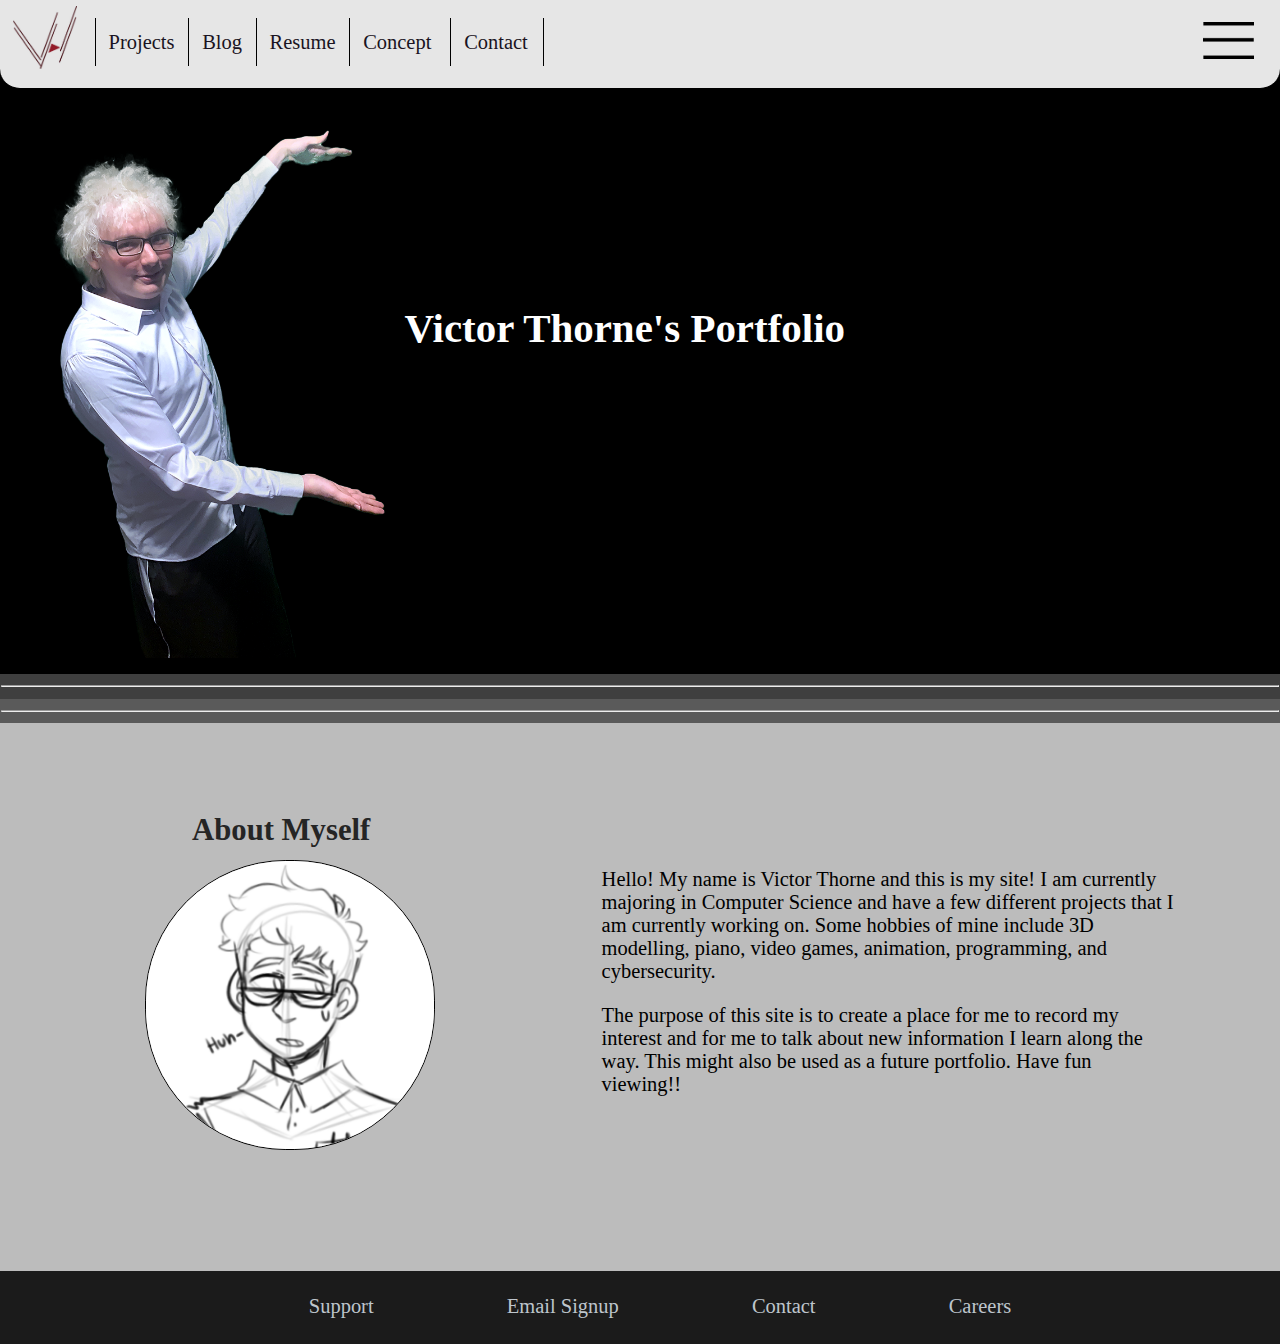
<file: index.html>
<!doctype html>
<html>
<head>
	<meta charset="utf-8">
	<title>Victor Thorne</title>
	<link href="css/stylesheet.css" rel="stylesheet" type="text/css">
	<meta name="description" content="Victor Thorne - Man, Myth, Legend. Learn more about him within the webpage." />
	<meta name="keywords" content="portfolio, blender, coding, unreal engine, photoshop, midi, modding" />
	<meta http-equiv="author" content="Victor Thorne" />
	<meta http-equiv="content-language" content="en-us" />
</head>

	
<body>
	<div id="navbar">
		<a href="index.html"><img id="logo" src="images/Logo.jpg" width=5% height=5% alt="logo"/></a>
		<a href=""><img id="options" src="images/Options.jpg" width= 4% height= 4% alt=""/></a>
		<ul>
			<li><a href="projects.html">Projects</a></li>
<a href=""><li>Blog</li></a>
			<a href="resume.html"><li>Resume</li>
			</a>
			<a href="portrait.html"><li>Concept&nbsp;</li>
			</a>
			<a href="mailto:vgtman64@gmail.com"><li>Contact</li></a>
		</ul>
	</div>
	
	<div id="introduction">
		<img src="images/Victor Thorne11.png" width=30% alt=""/>
		<h1>Victor Thorne's Portfolio</h1>
	</div>
	
	<div id="greystripe">
		<hr/>
	</div>
<div id="whitestripe">
		<hr/>
	</div>

	<div id="summary">
	  <h2>About Myself</h2>
   	  	<a href="index.html"><img src="images/JPEG_20191020_154116.png" width="25%" alt=""></a>
<div class="column">
    <p>Hello! My name is Victor Thorne and this is my site! I am currently majoring in Computer Science and have a few different projects that I am currently working on. Some hobbies of mine include 3D modelling, piano, video games, animation, programming, and cybersecurity.&nbsp; &nbsp; &nbsp; &nbsp; </p>
		  <p>The purpose of this site is to create a place for me to record my interest and for me to talk about new information I learn along the way. This might also be used as a future portfolio. Have fun viewing!!&nbsp; &nbsp; &nbsp;&nbsp;</p>
    	</div>
	</div>
	
	<div id="endnote">
		<ul align="center">
			<a href=""><li>Support</li></a>
			<a href=""><li>Email Signup</li></a>
			<a href="mailto:vgtman64@gmail.com"><li>Contact</li></a>
			<a href=""><li>Careers</li></a>
		</ul>
	</div>
</body>
</html>
</file>
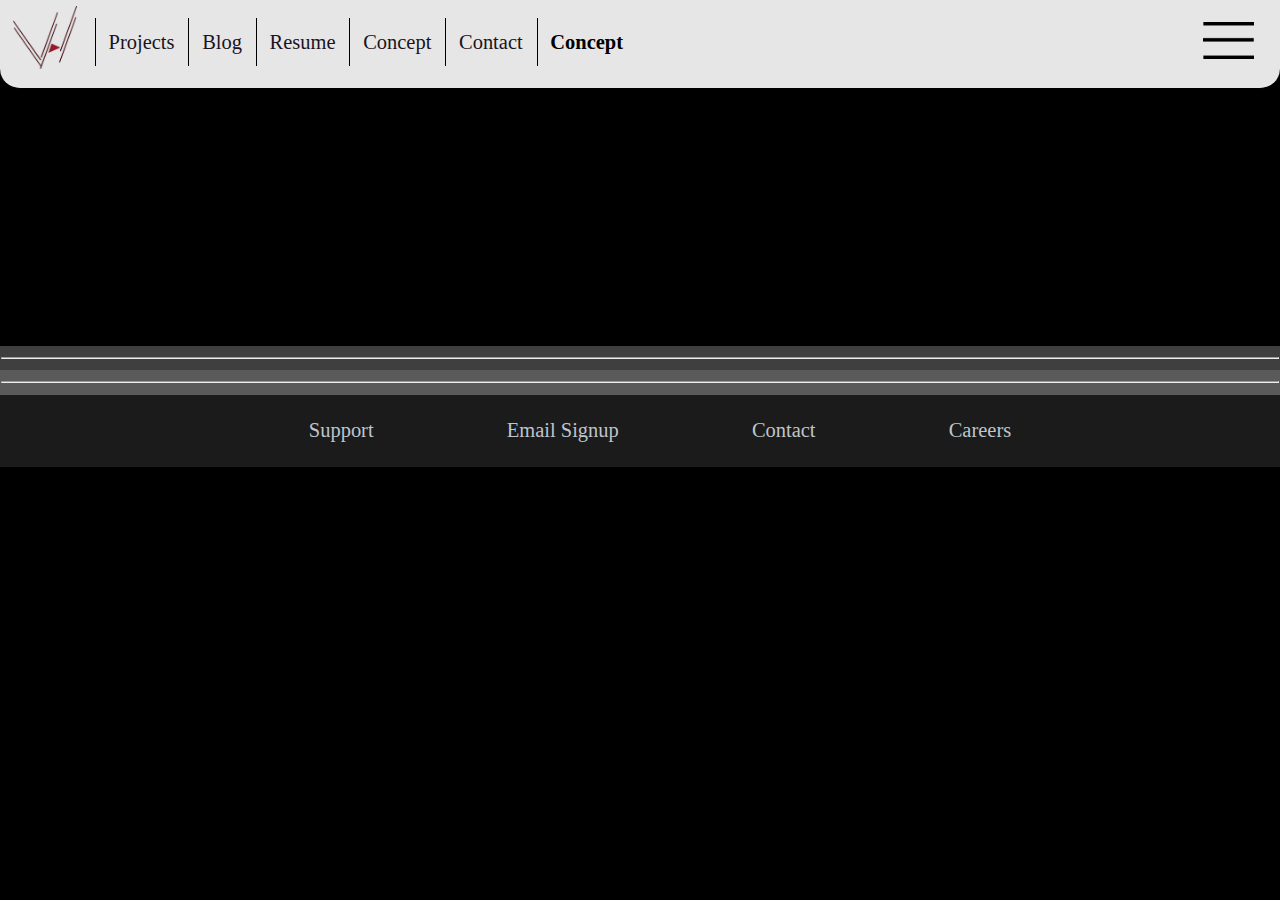
<file: concept.html>
<!doctype html>
<html>
<head>
	<meta charset="utf-8">
	<title>Victor Thorne</title>
	<link href="css/stylesheet.css" rel="stylesheet" type="text/css">
	<meta name="description" content="Victor Thorne - Man, Myth, Legend. Learn more about him within the webpage." />
	<meta name="keywords" content="portfolio, blender, coding, unreal engine, photoshop, midi, modding" />
	<meta http-equiv="author" content="Victor Thorne" />
	<meta http-equiv="content-language" content="en-us" />
</head>

	
<body>
	<div id="navbar">
		<a href="index.html"><img id="logo" src="images/Logo.jpg" width=5% height=5% alt="logo"/></a>
		<a href=""><img id="options" src="images/Options.jpg" width= 4% height= 4% alt=""/></a>
		<ul>
			<li><a href="projects.html">Projects</a></li>
<a href=""><li>Blog</li></a>
			<a href="resume.html"><li>Resume</li>
			</a>
			<a href=""><li>Concept</li>
			</a>
			<a href="contact.html"><li>Contact</li></a>
			<li><b>Concept</b></li>
		</ul>
	</div>
	
	<div id="introduction">
<h1></h1>
	</div>
	
	<div id="greystripe">
		<hr/>
	</div>
<div id="whitestripe">
		<hr/>
	</div>


	
	<div id="endnote">
		<ul align="center">
			<a href=""><li>Support</li></a>
			<a href=""><li>Email Signup</li></a>
			<a href="mailto:vgtman64@gmail.com"><li>Contact</li></a>
			<a href=""><li>Careers</li></a>
		</ul>
	</div>
</body>
</html>
</file>
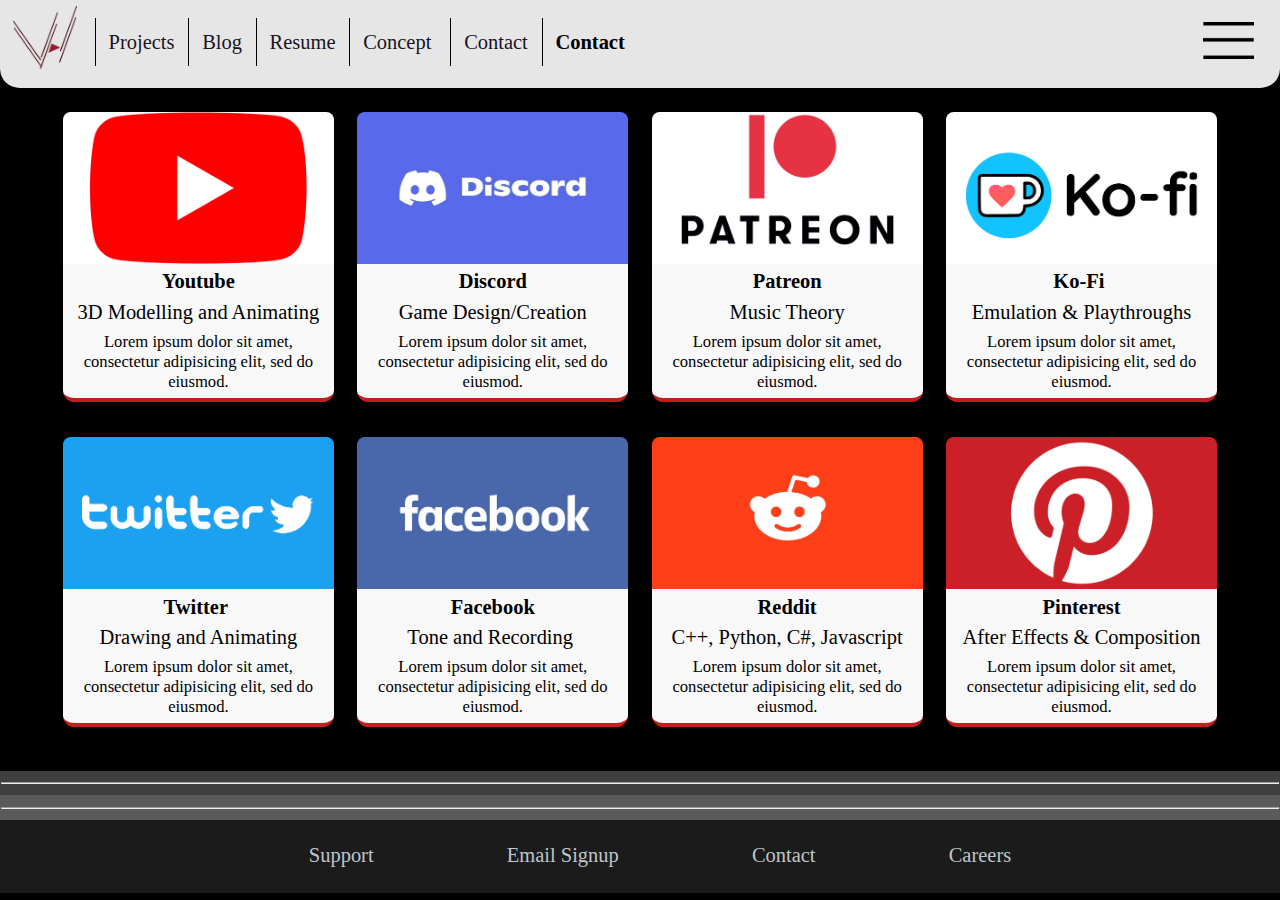
<file: contact.html>
<!doctype html>
<html>
<head>
	<meta charset="utf-8">
	<title>Victor Thorne</title>
	<link href="css/stylesheet.css" rel="stylesheet" type="text/css">
	<meta name="description" content="Victor Thorne - Man, Myth, Legend. Learn more about him within the webpage." />
	<meta name="keywords" content="portfolio, blender, coding, unreal engine, photoshop, midi, modding" />
	<meta http-equiv="author" content="Victor Thorne" />
	<meta http-equiv="content-language" content="en-us" />
</head>

	
<body>
	<div id="navbar">
		<a href="index.html"><img id="logo" src="images/Logo.jpg" width=5% height=5% alt="logo"/></a>
		<a href=""><img id="options" src="images/Options.jpg" width= 4% height= 4% alt=""/></a>
		<ul>
			<a href="projects.html"><li>Projects</li></a>
			<a href=""><li>Blog</li></a>
			<a href="resume.html"><li>Resume</li></a>
			<a href="concept.html"><li>Concept&nbsp;</li>
			</a>
			<a href="mailto:vgtman64@gmail.com"><li>Contact</li>
			</a>
			<li><b>Contact</b></li>
		</ul>
	</div>
	
	<div id="gallery">
    <div class="thumbnail"> <a href="#"><img src="images/YouTube_full-color_icon_(2017).svg.png" width="100%"  alt=""/>
		<h4>Youtube</h4>
      	<p class="tag">3D Modelling and Animating</p>
      	<p class="text_column">Lorem ipsum dolor sit amet, consectetur adipisicing elit, sed do eiusmod.</p>
    </a></div>
    <div class="thumbnail"> <a href="#"><img src="images/discord-1268327.jpg" width="100%" alt=""/>
      <h4>Discord</h4>
      <p class="tag">Game Design/Creation</p>
      <p class="text_column">Lorem ipsum dolor sit amet, consectetur adipisicing elit, sed do eiusmod.</p>
    </a></div>
     <div class="thumbnail"><a href="projects-Midi.html"> <img src="images/Patreon-logo.png" width="100%" alt=""/>
		<h4>Patreon</h4>
      	<p class="tag">Music Theory</p>
   	   <p class="text_column">Lorem ipsum dolor sit amet, consectetur adipisicing elit, sed do eiusmod.</p>
    </a></div>
    <div class="thumbnail"> <a href="#"><img src="images/61e11149b3af2ee970bb8ead_Ko-fi_logo.png" width="100%" alt=""/>
      <h4>Ko-Fi&nbsp;</h4>
      <p class="tag">Emulation & Playthroughs</p>
      <p class="text_column">Lorem ipsum dolor sit amet, consectetur adipisicing elit, sed do eiusmod.</p>
    </a></div>
		
    <div class="thumbnail"> <a href="#"><img src="images/1848Twitterlogo.png" width="100%" alt=""/>
		<h4>Twitter&nbsp;</h4>
      	<p class="tag">Drawing and Animating</p>
      	<p class="text_column">Lorem ipsum dolor sit amet, consectetur adipisicing elit, sed do eiusmod.</p>
    </a></div>
    <div class="thumbnail"> <a href="#"><img src="images/face.png" width="100%" alt=""/>
      <h4>Facebook</h4>
      <p class="tag">Tone and Recording&nbsp;</p>
      <p class="text_column">Lorem ipsum dolor sit amet, consectetur adipisicing elit, sed do eiusmod.</p>
    </a></div>
     <div class="thumbnail"> <a href="#"><img src="images/Untitled-4.jpg" width="100%" alt=""/>
		<h4>Reddit</h4>
      	<p class="tag">C++, Python, C#, Javascript</p>
   	   <p class="text_column">Lorem ipsum dolor sit amet, consectetur adipisicing elit, sed do eiusmod.</p>
    </a></div>
    <div class="thumbnail"> <a href="#"><img src="images/pinterest-logo-white-1920-800x450.png" width="100%" alt=""/>
      <h4>Pinterest</h4>
      <p class="tag">After Effects & Composition</p>
      <p class="text_column">Lorem ipsum dolor sit amet, consectetur adipisicing elit, sed do eiusmod.</p>
    </a></div>
		
 
		
    <p>.</p></div>
	
	<div id="greystripe">
		<hr/>
	</div>
<div id="whitestripe">
		<hr/>
	</div>


	
	<div id="endnote">
		<ul align="center">
			<a href=""><li>Support</li></a>
			<a href=""><li>Email Signup</li></a>
			<a href=""><li>Contact</li></a>
			<a href=""><li>Careers</li></a>
		</ul>
	</div>
</body>
</html>
</file>
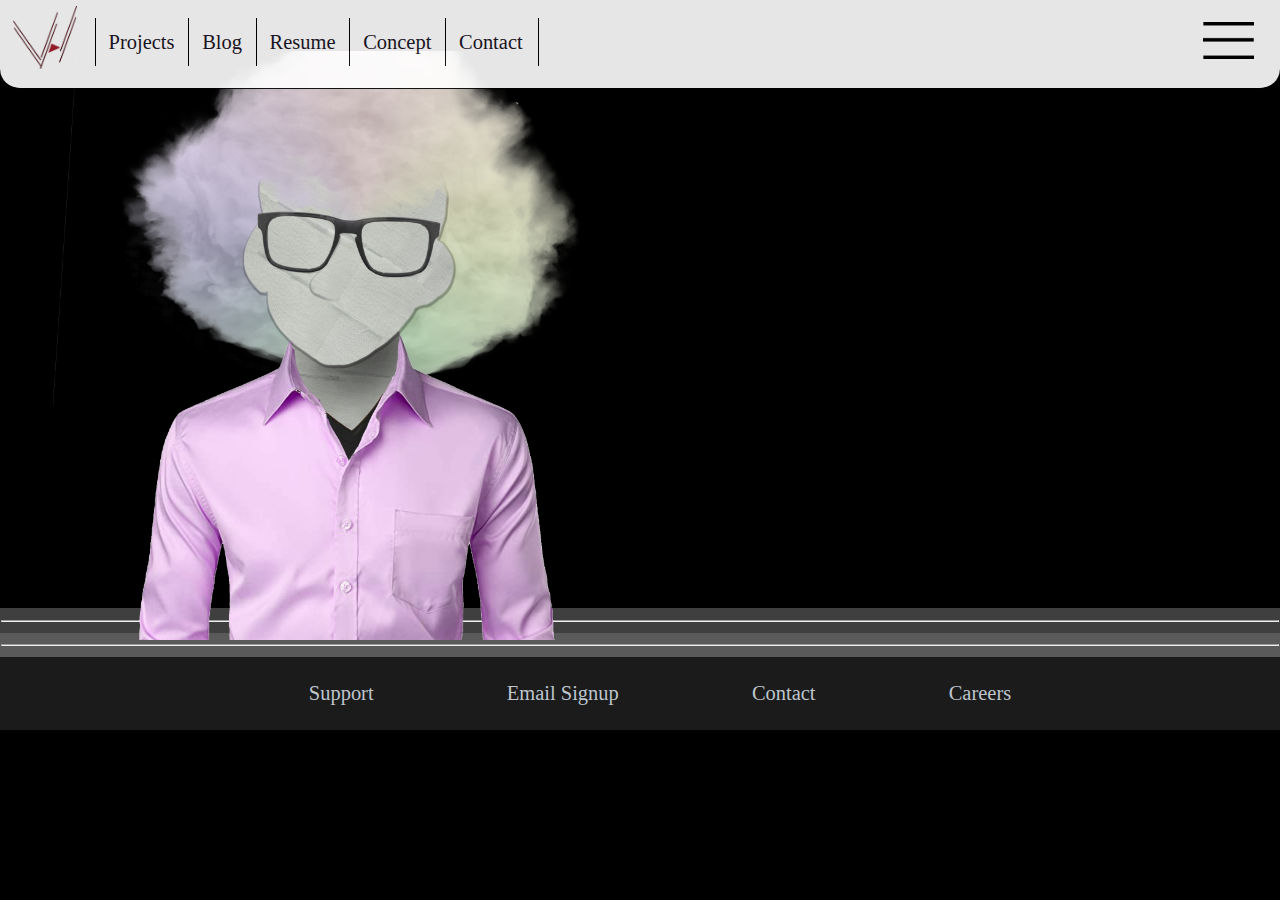
<file: portrait.html>
<!doctype html>
<html>
<head>
	<meta charset="utf-8">
	<title>Victor Thorne</title>
	<link href="css/stylesheet.css" rel="stylesheet" type="text/css">
	<meta name="description" content="Victor Thorne - Man, Myth, Legend. Learn more about him within the webpage." />
	<meta name="keywords" content="portfolio, blender, coding, unreal engine, photoshop, midi, modding" />
	<meta http-equiv="author" content="Victor Thorne" />
	<meta http-equiv="content-language" content="en-us" />
</head>

	
<body>
	<div id="navbar">
		<a href="index.html"><img id="logo" src="images/Logo.jpg" width=5% height=5% alt="logo"/></a>
		<a href=""><img id="options" src="images/Options.jpg" width= 4% height= 4% alt=""/></a>
		<ul>
			<li><a href="projects.html">Projects</a></li>
<a href=""><li>Blog</li></a>
			<a href="resume.html"><li>Resume</li>
			</a>
			<a href=""><li>Concept</li>
			</a>
			<a href="mailto:vgtman64@gmail.com"><li>Contact</li></a>
		</ul>
	</div>
	
	<div id="introduction">
		<img src="images/FJF.png" width=50% alt=""/>
		<h1></h1>
	</div>
	
	<div id="greystripe">
		<hr/>
	</div>
<div id="whitestripe">
		<hr/>
	</div>


	
	<div id="endnote">
		<ul align="center">
			<a href=""><li>Support</li></a>
			<a href=""><li>Email Signup</li></a>
			<a href="mailto:vgtman64@gmail.com"><li>Contact</li></a>
			<a href=""><li>Careers</li></a>
		</ul>
	</div>
</body>
</html>
</file>
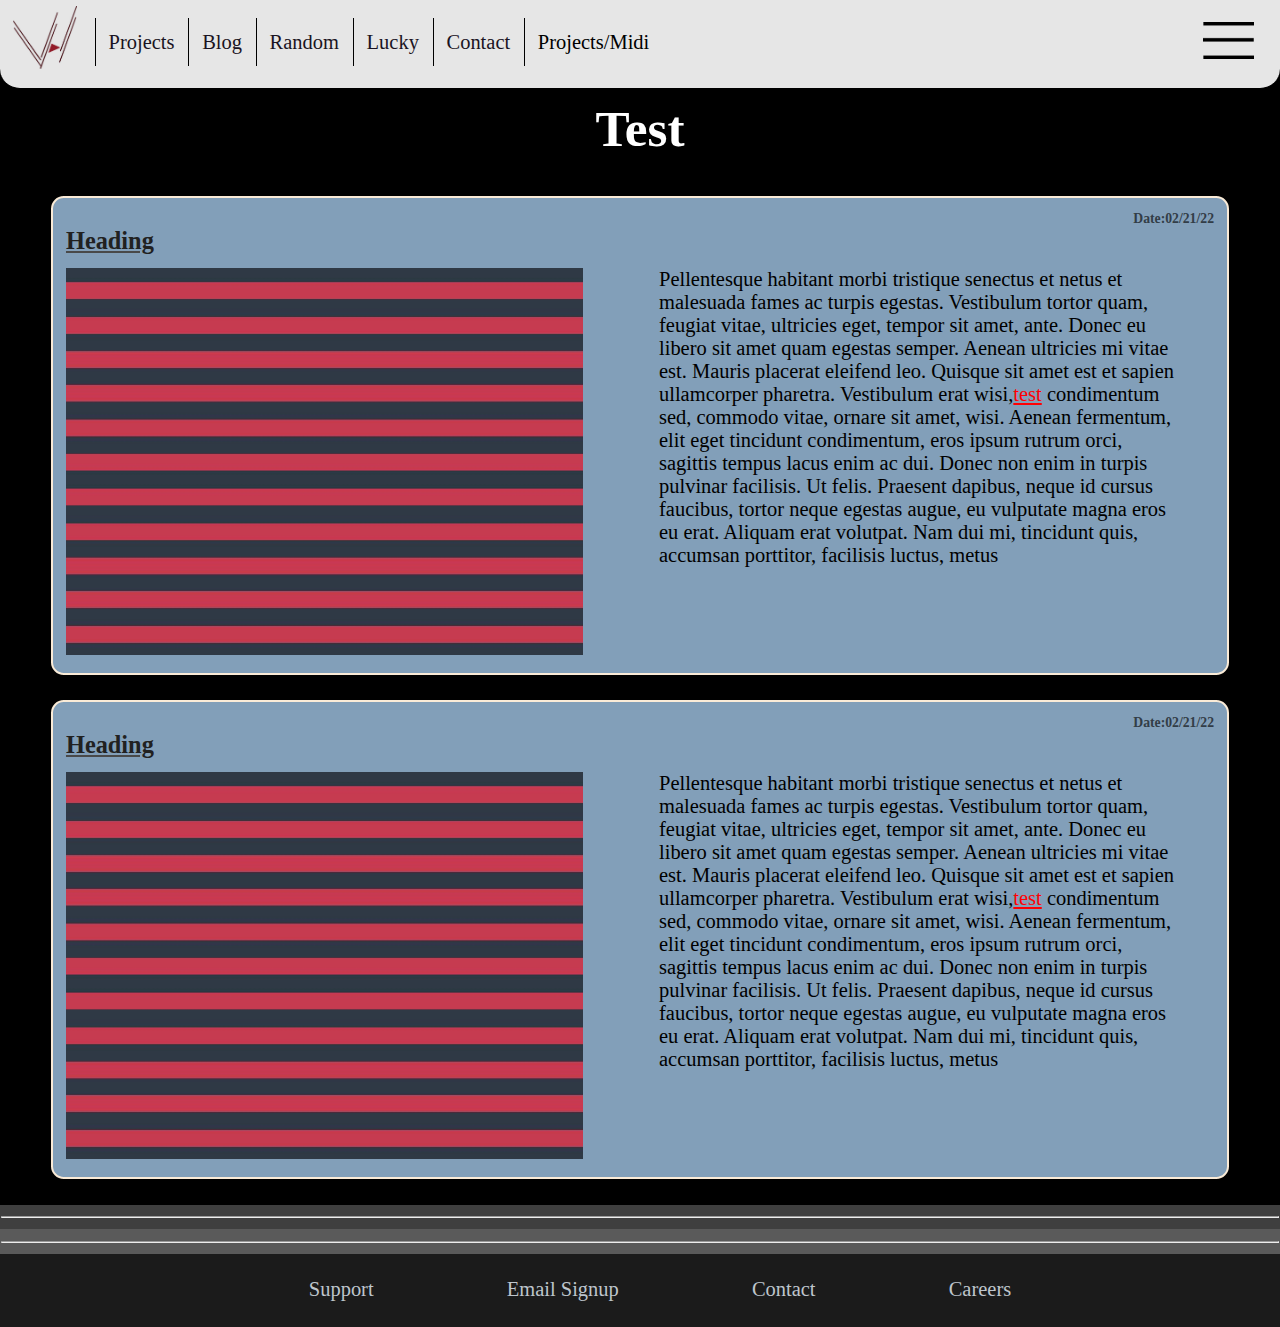
<file: projects-Midi.html>
<!doctype html>
<html>
<head>
	<meta charset="utf-8">
	<title>Victor Thorne</title>
	<link href="css/stylesheet.css" rel="stylesheet" type="text/css">
	<meta name="description" content="Victor Thorne - Man, Myth, Legend. Learn more about him within the webpage." />
	<meta name="keywords" content="portfolio, blender, coding, unreal engine, photoshop, midi, modding" />
	<meta http-equiv="author" content="Victor Thorne" />
	<meta http-equiv="content-language" content="en-us" />
	<meta name="Expires" content="Fri, 25 Feb 2022 19:58:02 GMT"> 
</head>

	
<body>
	<div id="navbar">
		<a href="index.html"><img id="logo" src="images/Logo.jpg" width=5% height=5% alt="logo"/></a>
		<a href=""><img id="options" src="images/Options.jpg" width= 4% height= 4% alt=""/></a>
		<ul>
			<a href=""><li>Projects</li></a>
			<a href=""><li>Blog</li></a>
			<a href=""><li>Random</li></a>
			<a href=""><li>Lucky</li></a>
			<a href=""><li>Contact</li></a>
			<li>Projects/Midi</li>
		</ul>
	</div>

<div class="blog">
		<h5>Test</h5>
	<div class="blog-element">
		<h6>Date:02/21/22</h6>
		<h4>Heading</h4>
		<img src="images/misc.jpg" alt=""/>
		<p class="column2">
			Pellentesque habitant morbi tristique senectus et netus et malesuada fames ac turpis egestas. Vestibulum tortor quam, feugiat vitae, ultricies eget, tempor sit amet, ante. Donec eu libero sit amet quam egestas semper. Aenean ultricies mi vitae est. Mauris placerat eleifend leo. Quisque sit amet est et sapien ullamcorper pharetra. Vestibulum erat wisi,<a>test</a> condimentum sed, commodo vitae, ornare sit amet, wisi. Aenean fermentum, elit eget tincidunt condimentum, eros ipsum rutrum orci, sagittis tempus lacus enim ac dui. Donec non enim in turpis pulvinar facilisis. Ut felis. Praesent dapibus, neque id cursus faucibus, tortor neque egestas augue, eu vulputate magna eros eu erat. Aliquam erat volutpat. Nam dui mi, tincidunt quis, accumsan porttitor, facilisis luctus, metus
		</p>
		
    </div>
	<div class="blog-element">
		<h6>Date:02/21/22</h6>
		<h4>Heading</h4>
		<img src="images/misc.jpg" alt=""/>
		<p class="column2">
			Pellentesque habitant morbi tristique senectus et netus et malesuada fames ac turpis egestas. Vestibulum tortor quam, feugiat vitae, ultricies eget, tempor sit amet, ante. Donec eu libero sit amet quam egestas semper. Aenean ultricies mi vitae est. Mauris placerat eleifend leo. Quisque sit amet est et sapien ullamcorper pharetra. Vestibulum erat wisi,<a>test</a> condimentum sed, commodo vitae, ornare sit amet, wisi. Aenean fermentum, elit eget tincidunt condimentum, eros ipsum rutrum orci, sagittis tempus lacus enim ac dui. Donec non enim in turpis pulvinar facilisis. Ut felis. Praesent dapibus, neque id cursus faucibus, tortor neque egestas augue, eu vulputate magna eros eu erat. Aliquam erat volutpat. Nam dui mi, tincidunt quis, accumsan porttitor, facilisis luctus, metus
		</p>
		
    </div>
</div>
			
	
	<div id="greystripe">
		<hr/>
	</div>
<div id="whitestripe">
		<hr/>
	</div>


	
	<div id="endnote">
		<ul align="center">
			<a href=""><li>Support</li></a>
			<a href=""><li>Email Signup</li></a>
			<a href=""><li>Contact</li></a>
			<a href=""><li>Careers</li></a>
		</ul>
	</div>
</body>
</html>
</file>
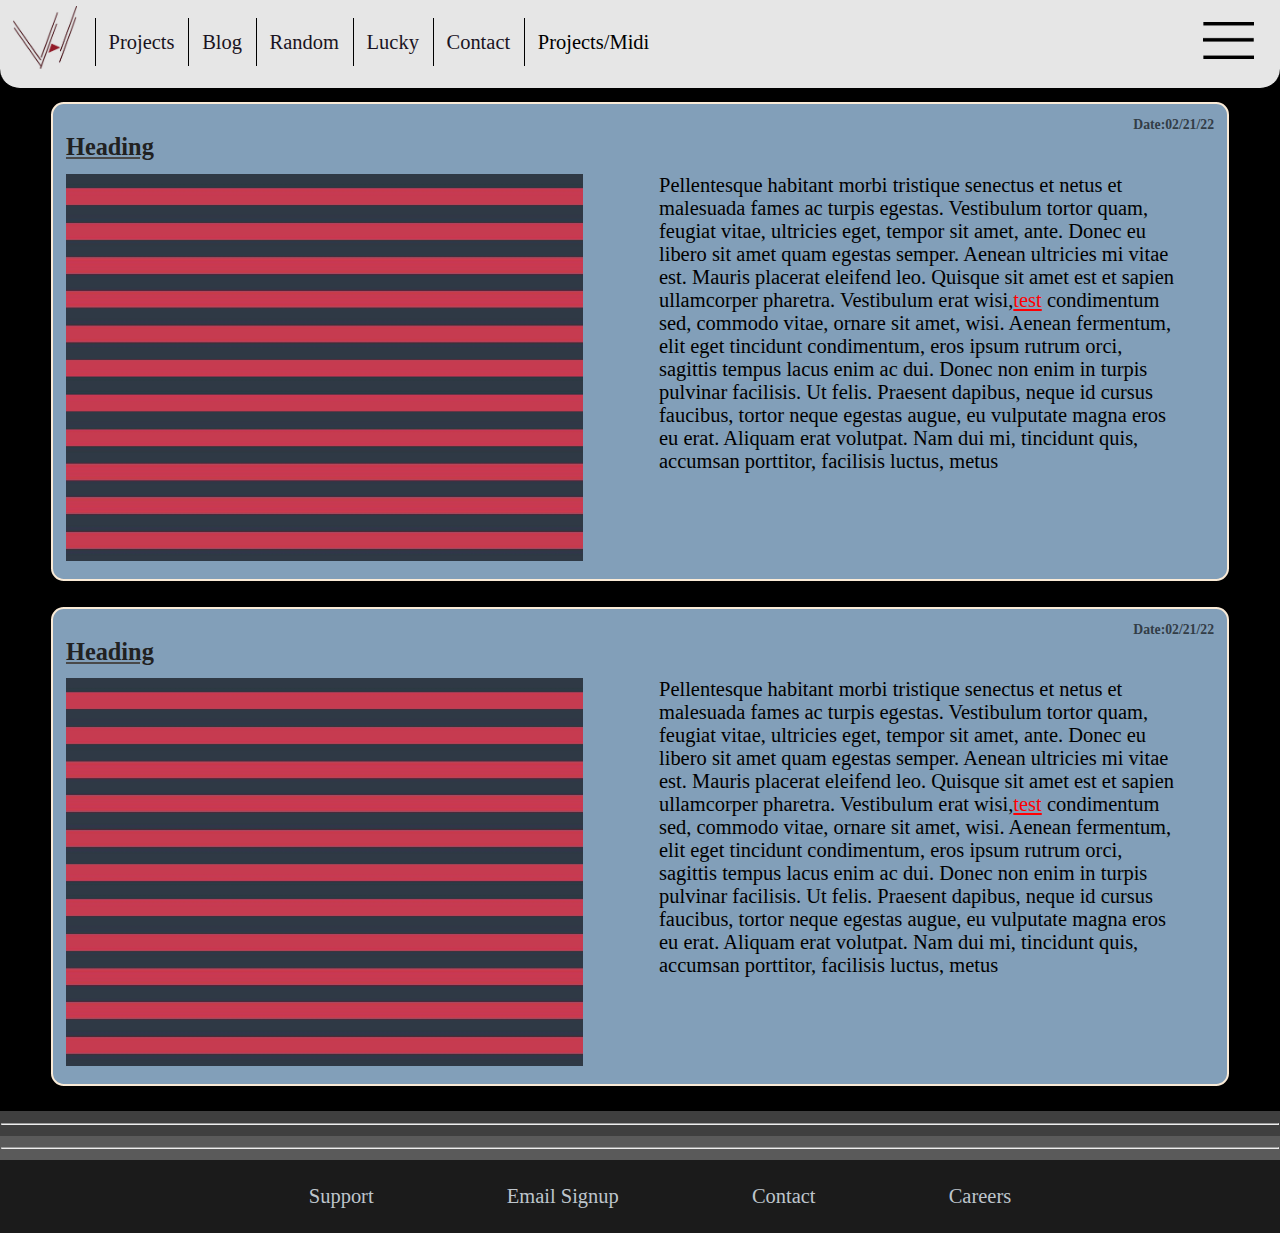
<file: projects-TEMP.html>
<!doctype html>
<html>
<head>
	<meta charset="utf-8">
	<title>Victor Thorne</title>
	<link href="css/stylesheet.css" rel="stylesheet" type="text/css">
	<meta name="description" content="Victor Thorne - Man, Myth, Legend. Learn more about him within the webpage." />
	<meta name="keywords" content="portfolio, blender, coding, unreal engine, photoshop, midi, modding" />
	<meta http-equiv="author" content="Victor Thorne" />
	<meta http-equiv="content-language" content="en-us" />
	<meta name="Expires" content="Fri, 25 Feb 2022 19:58:02 GMT"> 
</head>

	
<body>
	<div id="navbar">
		<a href="index.html"><img id="logo" src="images/Logo.jpg" width=5% height=5% alt="logo"/></a>
		<a href=""><img id="options" src="images/Options.jpg" width= 4% height= 4% alt=""/></a>
		<ul>
			<a href=""><li>Projects</li></a>
			<a href=""><li>Blog</li></a>
			<a href=""><li>Random</li></a>
			<a href=""><li>Lucky</li></a>
			<a href=""><li>Contact</li></a>
			<li>Projects/Midi</li>
		</ul>
	</div>
	
<div class="blog">
	<div class="blog-element">
		<h6>Date:02/21/22</h6>
		<h4>Heading</h4>
		<img src="images/misc.jpg" alt=""/>
		<p class="column2">
			Pellentesque habitant morbi tristique senectus et netus et malesuada fames ac turpis egestas. Vestibulum tortor quam, feugiat vitae, ultricies eget, tempor sit amet, ante. Donec eu libero sit amet quam egestas semper. Aenean ultricies mi vitae est. Mauris placerat eleifend leo. Quisque sit amet est et sapien ullamcorper pharetra. Vestibulum erat wisi,<a>test</a> condimentum sed, commodo vitae, ornare sit amet, wisi. Aenean fermentum, elit eget tincidunt condimentum, eros ipsum rutrum orci, sagittis tempus lacus enim ac dui. Donec non enim in turpis pulvinar facilisis. Ut felis. Praesent dapibus, neque id cursus faucibus, tortor neque egestas augue, eu vulputate magna eros eu erat. Aliquam erat volutpat. Nam dui mi, tincidunt quis, accumsan porttitor, facilisis luctus, metus
		</p>
		
    </div>
	<div class="blog-element">
		<h6>Date:02/21/22</h6>
		<h4>Heading</h4>
		<img src="images/misc.jpg" alt=""/>
		<p class="column2">
			Pellentesque habitant morbi tristique senectus et netus et malesuada fames ac turpis egestas. Vestibulum tortor quam, feugiat vitae, ultricies eget, tempor sit amet, ante. Donec eu libero sit amet quam egestas semper. Aenean ultricies mi vitae est. Mauris placerat eleifend leo. Quisque sit amet est et sapien ullamcorper pharetra. Vestibulum erat wisi,<a>test</a> condimentum sed, commodo vitae, ornare sit amet, wisi. Aenean fermentum, elit eget tincidunt condimentum, eros ipsum rutrum orci, sagittis tempus lacus enim ac dui. Donec non enim in turpis pulvinar facilisis. Ut felis. Praesent dapibus, neque id cursus faucibus, tortor neque egestas augue, eu vulputate magna eros eu erat. Aliquam erat volutpat. Nam dui mi, tincidunt quis, accumsan porttitor, facilisis luctus, metus
		</p>
		
    </div>
</div>
			
	
	<div id="greystripe">
		<hr/>
	</div>
<div id="whitestripe">
		<hr/>
	</div>


	
	<div id="endnote">
		<ul align="center">
			<a href=""><li>Support</li></a>
			<a href=""><li>Email Signup</li></a>
			<a href=""><li>Contact</li></a>
			<a href=""><li>Careers</li></a>
		</ul>
	</div>
</body>
</html>
</file>
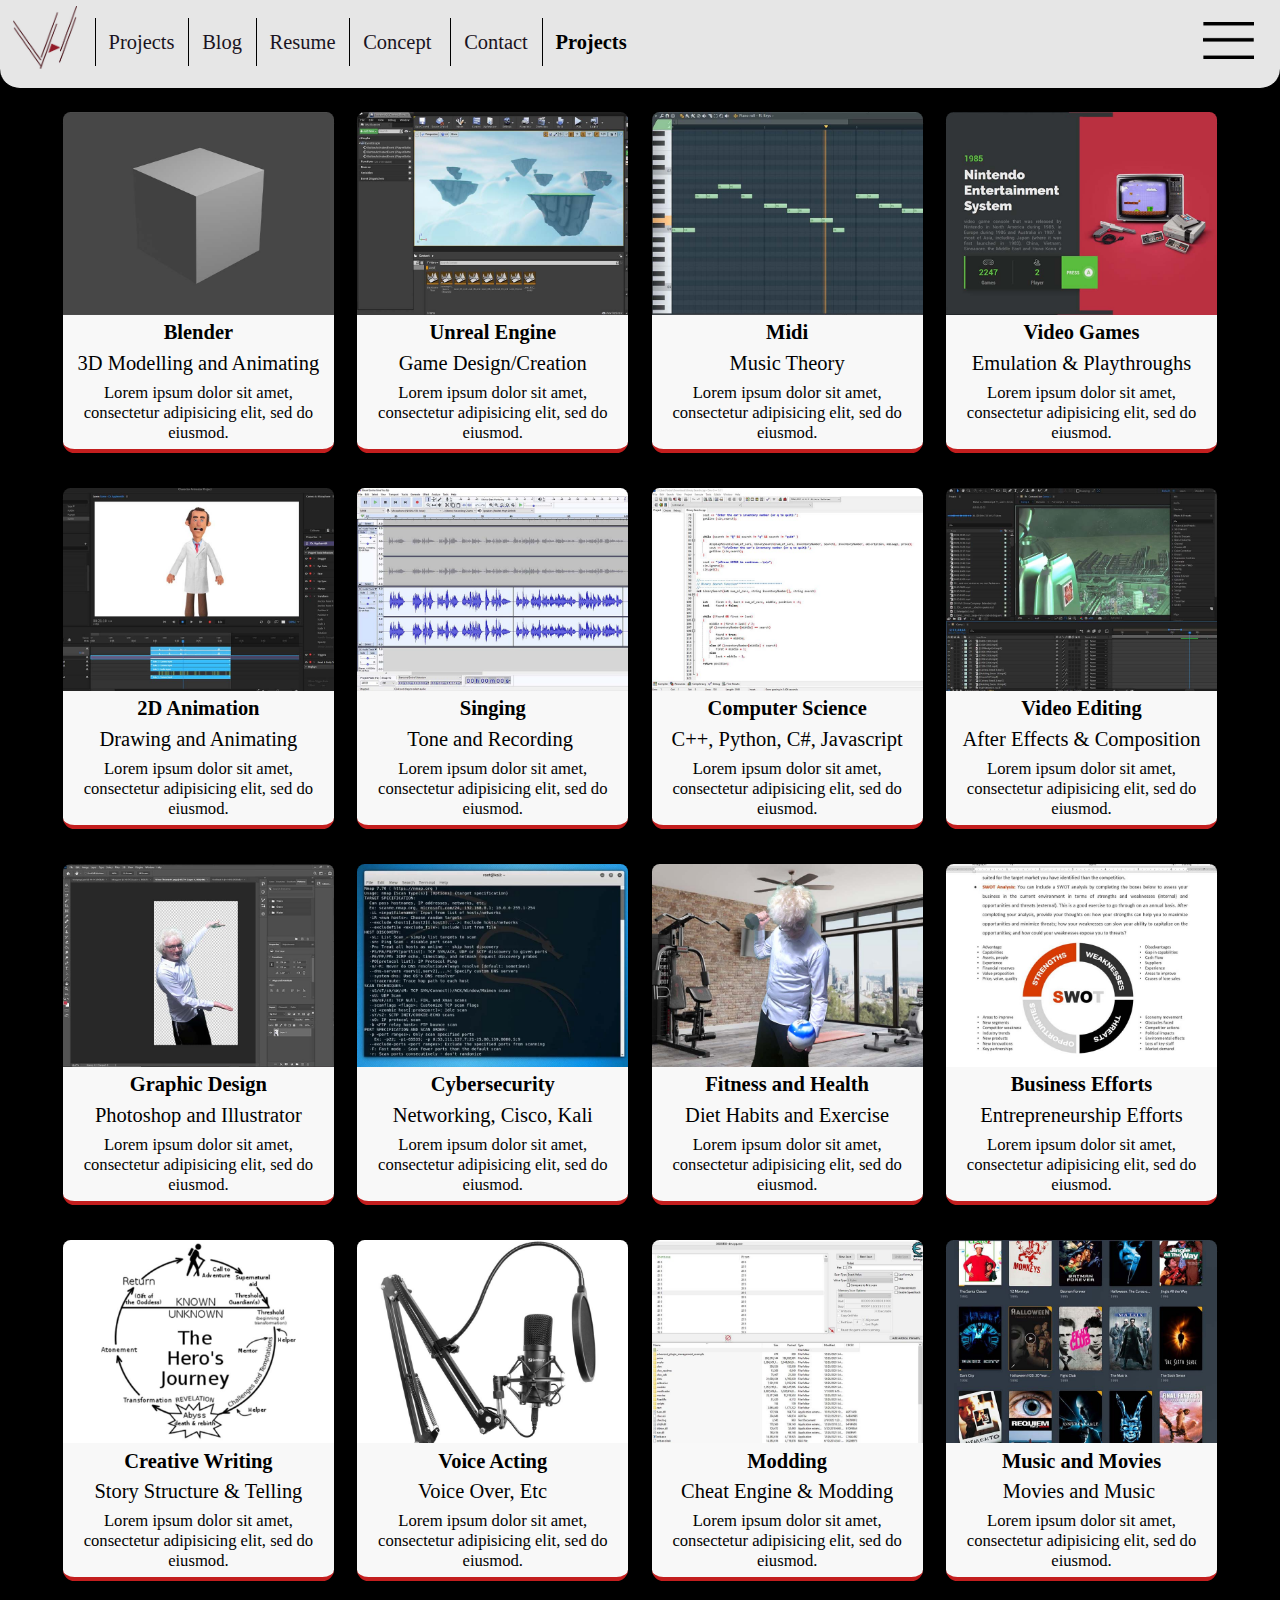
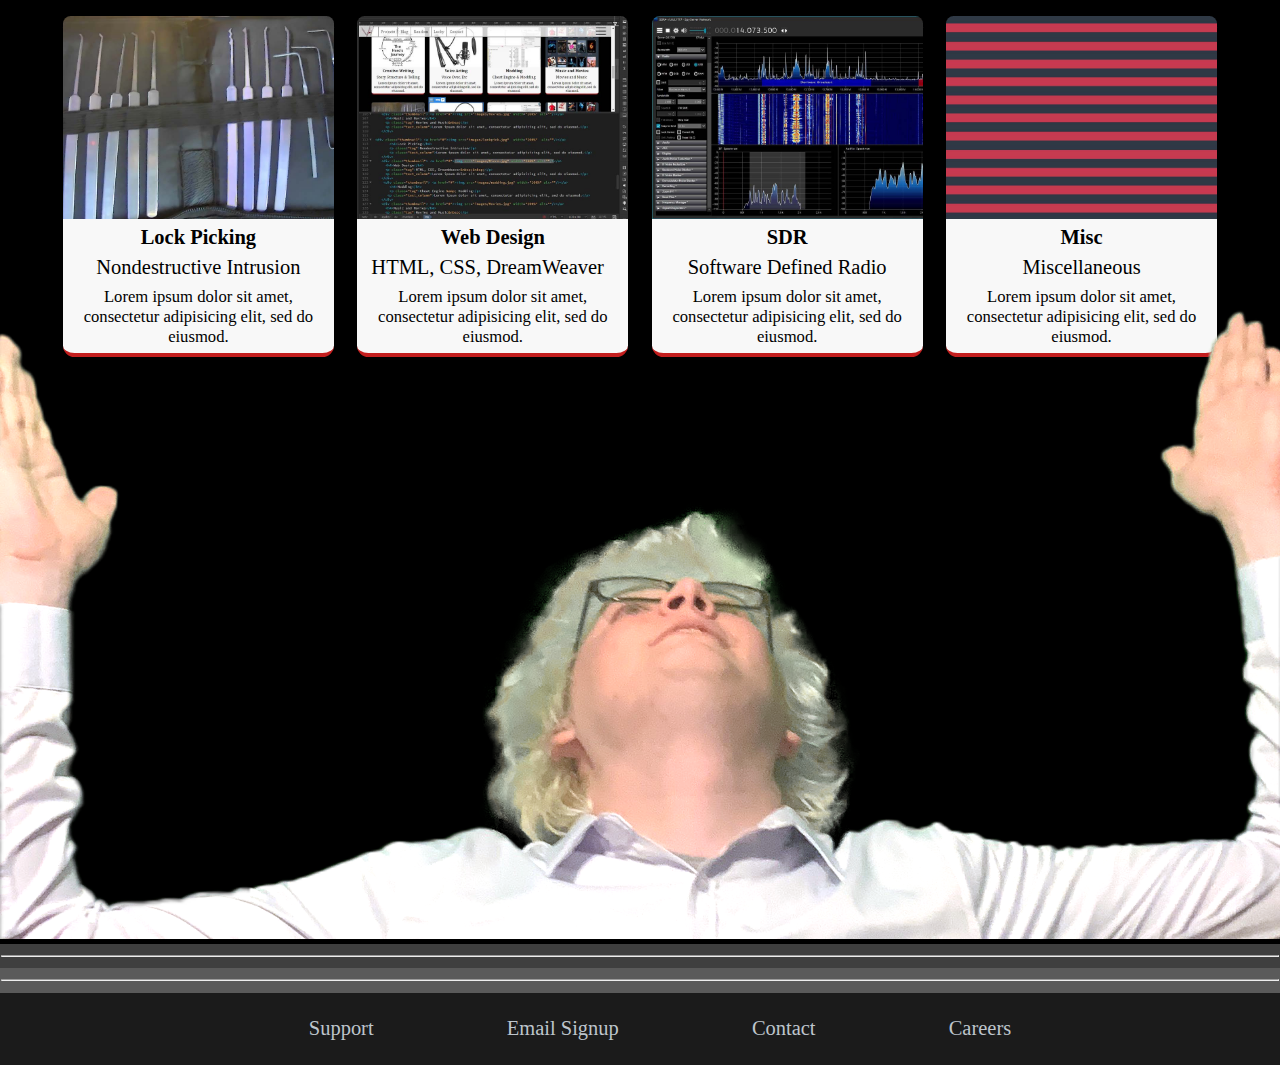
<file: projects.html>
<!doctype html>
<html>
<head>
	<meta charset="utf-8">
	<title>Victor Thorne</title>
	<link href="css/stylesheet.css" rel="stylesheet" type="text/css">
	<meta name="description" content="Victor Thorne - Man, Myth, Legend. Learn more about him within the webpage." />
	<meta name="keywords" content="portfolio, blender, coding, unreal engine, photoshop, midi, modding" />
	<meta http-equiv="author" content="Victor Thorne" />
	<meta http-equiv="content-language" content="en-us" />
</head>

	
<body>
	<div id="navbar">
		<a href="index.html"><img id="logo" src="images/Logo.jpg" width=5% height=5% alt="logo"/></a>
		<a href=""><img id="options" src="images/Options.jpg" width= 4% height= 4% alt=""/></a>
		<ul>
			<a href="projects.html"><li>Projects</li></a>
			<a href=""><li>Blog</li></a>
			<a href="resume.html"><li>Resume</li></a>
			<a href="concept.html"><li>Concept&nbsp;</li>
			</a>
			<a href="contact.html"><li>Contact</li>
			</a>
			<li><b>Projects</b></li>
		</ul>
	</div>
	
	<div id="gallery">
    <div class="thumbnail"> <a href="#"><img src="images/blender.jpg" width="100%"  alt=""/>
		<h4>Blender</h4>
      	<p class="tag">3D Modelling and Animating</p>
      	<p class="text_column">Lorem ipsum dolor sit amet, consectetur adipisicing elit, sed do eiusmod.</p>
    </a></div>
    <div class="thumbnail"> <a href="#"><img src="images/Unreal.jpg" width="100%" alt=""/>
      <h4>Unreal Engine</h4>
      <p class="tag">Game Design/Creation</p>
      <p class="text_column">Lorem ipsum dolor sit amet, consectetur adipisicing elit, sed do eiusmod.</p>
    </a></div>
     <div class="thumbnail"><a href="projects-Midi.html"> <img src="images/Midi.jpg" width="100%" alt=""/>
		<h4>Midi</h4>
      	<p class="tag">Music Theory</p>
   	   <p class="text_column">Lorem ipsum dolor sit amet, consectetur adipisicing elit, sed do eiusmod.</p>
    </a></div>
    <div class="thumbnail"> <a href="#"><img src="images/VideoGames.jpg" width="100%" alt=""/>
      <h4>Video Games</h4>
      <p class="tag">Emulation & Playthroughs</p>
      <p class="text_column">Lorem ipsum dolor sit amet, consectetur adipisicing elit, sed do eiusmod.</p>
    </a></div>
		
    <div class="thumbnail"> <a href="#"><img src="images/2danimate.jpg" width="100%" alt=""/>
		<h4>2D Animation</h4>
      	<p class="tag">Drawing and Animating</p>
      	<p class="text_column">Lorem ipsum dolor sit amet, consectetur adipisicing elit, sed do eiusmod.</p>
    </a></div>
    <div class="thumbnail"> <a href="#"><img src="images/sing.jpg" width="100%" alt=""/>
      <h4>Singing</h4>
      <p class="tag">Tone and Recording&nbsp;</p>
      <p class="text_column">Lorem ipsum dolor sit amet, consectetur adipisicing elit, sed do eiusmod.</p>
    </a></div>
     <div class="thumbnail"> <a href="#"><img src="images/C++.jpg" width="100%" alt=""/>
		<h4>Computer Science</h4>
      	<p class="tag">C++, Python, C#, Javascript</p>
   	   <p class="text_column">Lorem ipsum dolor sit amet, consectetur adipisicing elit, sed do eiusmod.</p>
    </a></div>
    <div class="thumbnail"> <a href="#"><img src="images/VideoEdit.jpg" width="100%" alt=""/>
      <h4>Video Editing</h4>
      <p class="tag">After Effects & Composition</p>
      <p class="text_column">Lorem ipsum dolor sit amet, consectetur adipisicing elit, sed do eiusmod.</p>
    </a></div>
		
  <div class="thumbnail"> <a href="#"><img src="images/GraphicDesign.jpg"  width="100%"  alt=""/>
		<h4>Graphic Design</h4>
      	<p class="tag">Photoshop and Illustrator</p>
      	<p class="text_column">Lorem ipsum dolor sit amet, consectetur adipisicing elit, sed do eiusmod.</p>
    </a></div>
    <div class="thumbnail"> <a href="#"><img src="images/Cybersecurity.jpg" width="100%" alt=""/>
      <h4>Cybersecurity</h4>
      <p class="tag">Networking, Cisco, Kali</p>
      <p class="text_column">Lorem ipsum dolor sit amet, consectetur adipisicing elit, sed do eiusmod.</p>
    </a></div>
     <div class="thumbnail"> <a href="#"><img src="images/Fitness.jpg" width="100%" alt=""/>
		<h4>Fitness and Health</h4>
      	<p class="tag">Diet Habits and Exercise</p>
   	   <p class="text_column">Lorem ipsum dolor sit amet, consectetur adipisicing elit, sed do eiusmod.</p>
    </a></div>
    <div class="thumbnail"> <a href="#"><img src="images/Business.jpg" width="100%" alt=""/></a>
      <h4>Business Efforts</h4>
      <p class="tag">Entrepreneurship Efforts</p>
      <p class="text_column">Lorem ipsum dolor sit amet, consectetur adipisicing elit, sed do eiusmod.</p>
    </div>
		
  <div class="thumbnail"> <a href="#"><img src="images/Script.jpg"  width="100%"  alt=""/></a>
		<h4>Creative Writing</h4>
      	<p class="tag">Story Structure &amp; Telling</p>
      	<p class="text_column">Lorem ipsum dolor sit amet, consectetur adipisicing elit, sed do eiusmod.</p>
    </div>
    <div class="thumbnail"> <a href="#"><img src="images/Micro.jpg" width="100%" alt=""/></a>
      <h4>Voice Acting</h4>
      <p class="tag">Voice Over, Etc&nbsp; &nbsp;&nbsp;</p>
      <p class="text_column">Lorem ipsum dolor sit amet, consectetur adipisicing elit, sed do eiusmod.</p>
    </div>
     <div class="thumbnail"> <a href="#"><img src="images/modding.jpg" width="100%" alt=""/></a>
		<h4>Modding</h4>
      	<p class="tag">Cheat Engine &amp; Modding</p>
   	   <p class="text_column">Lorem ipsum dolor sit amet, consectetur adipisicing elit, sed do eiusmod.</p>
    </div>
    <div class="thumbnail"> <a href="#"><img src="images/Movies.jpg" width="100%" alt=""/></a>
      <h4>Music and Movies</h4>
      <p class="tag">Movies and Music&nbsp;</p>
      <p class="text_column">Lorem ipsum dolor sit amet, consectetur adipisicing elit, sed do eiusmod.</p>
    </div>		
		
 <div class="thumbnail"> <a href="#"><img src="images/lockpick.jpg"  width="100%"  alt=""/></a>
		<h4>Lock Picking</h4>
      	<p class="tag">Nondestructive Intrusion</p>
      	<p class="text_column">Lorem ipsum dolor sit amet, consectetur adipisicing elit, sed do eiusmod.</p>
    </div>
    <div class="thumbnail"> <a href="#"><img src="images/WEB.jpg" width="100%" alt=""/></a>
      <h4>Web Design</h4>
      <p class="tag">HTML, CSS, DreamWeaver&nbsp;&nbsp;</p>
      <p class="text_column">Lorem ipsum dolor sit amet, consectetur adipisicing elit, sed do eiusmod.</p>
    </div>
     <div class="thumbnail"> <a href="#"><img src="images/SDR.jpg" width="100%" alt=""/></a>
		<h4>SDR</h4>
      	<p class="tag">Software Defined Radio</p>
   	   <p class="text_column">Lorem ipsum dolor sit amet, consectetur adipisicing elit, sed do eiusmod.</p>
    </div>
    <div class="thumbnail"> <a href="#"><img src="images/misc.jpg" width="100%" alt=""/></a>
      <h4>Misc</h4>
      <p class="tag">Miscellaneous</p>
      <p class="text_column">Lorem ipsum dolor sit amet, consectetur adipisicing elit, sed do eiusmod.</p>
    </div>		
		
    <img id="bottom" src="images/Victor Thorne.png" width="109%" alt=""/> </div>
	
	<div id="greystripe">
		<hr/>
	</div>
<div id="whitestripe">
		<hr/>
	</div>


	
	<div id="endnote">
		<ul align="center">
			<a href=""><li>Support</li></a>
			<a href=""><li>Email Signup</li></a>
			<a href=""><li>Contact</li></a>
			<a href=""><li>Careers</li></a>
		</ul>
	</div>
</body>
</html>
</file>
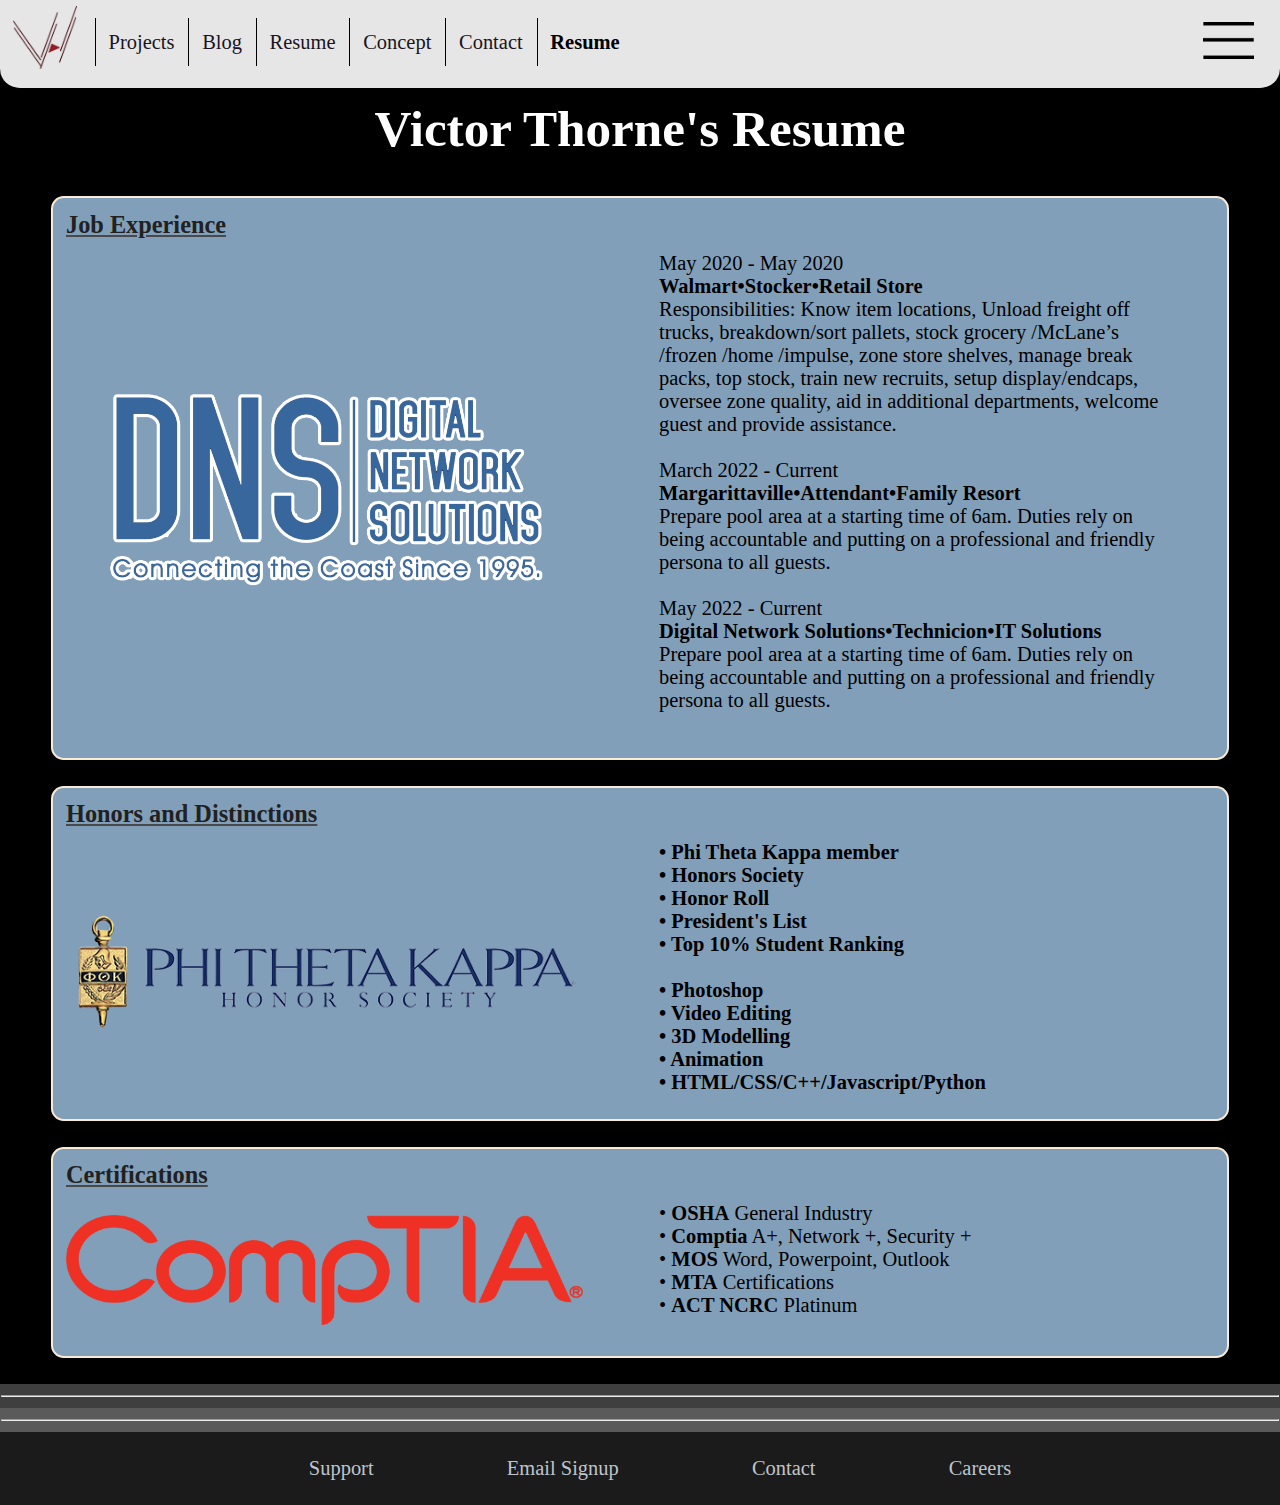
<file: resume.html>
<!doctype html>
<html>
<head>
	<meta charset="utf-8">
	<title>Victor Thorne</title>
	<link href="css/stylesheet.css" rel="stylesheet" type="text/css">
	<meta name="description" content="Victor Thorne - Man, Myth, Legend. Learn more about him within the webpage." />
	<meta name="keywords" content="portfolio, blender, coding, unreal engine, photoshop, midi, modding" />
	<meta http-equiv="author" content="Victor Thorne" />
	<meta http-equiv="content-language" content="en-us" />
	<meta name="Expires" content="Fri, 25 Feb 2022 19:58:02 GMT"> 
</head>

	
<body>
	<div id="navbar">
		<a href="index.html"><img id="logo" src="images/Logo.jpg" width=5% height=5% alt="logo"/></a>
		<a href=""><img id="options" src="images/Options.jpg" width= 4% height= 4% alt=""/></a>
		<ul>
			<a href="projects.html"><li>Projects</li></a>
			<a href=""><li>Blog</li></a>
			<a href=""><li>Resume</li></a>
			<a href=""><li>Concept</li>
			</a>
			<a href="contact.html"><li>Contact</li></a>
			<li><b>Resume</b></li>
		</ul>
	</div>

<div class="blog">
		<h5>Victor Thorne's Resume</h5>
	<div class="blog-element">
	  <h6></h6>
	  <h4>Job Experience</h4>
		<img src="images/DNS.png" alt="" class="dns"/>
	    <p class="column2">May 2020 - May 2020<br>
	      <b>Walmart•Stocker•Retail Store</b> <br>
	      Responsibilities: Know item locations, Unload freight off trucks, breakdown/sort pallets, stock grocery /McLane’s /frozen /home /impulse, zone store shelves, manage break packs, top stock, train new recruits, setup display/endcaps, oversee zone quality, aid in additional departments, welcome guest and provide assistance.<br>
  <br>
	      March 2022 - Current<br>
  <b>Margarittaville•Attendant•Family Resort</b> <br>
	      Prepare pool area at a starting time of 6am. Duties rely on being accountable and putting on a professional and friendly persona to all guests. 
		
	<br><br>
		  May 2022 - Current<br>
  <b>Digital Network Solutions•Technicion•IT Solutions</b> <br>
	      Prepare pool area at a starting time of 6am. Duties rely on being accountable and putting on a professional and friendly persona to all guests. </p>
	    <p class="column2">&nbsp;</p>
<p class="column2">&nbsp;</p>
    </div>
	<div class="blog-element">
		<h6></h6>
		<h4>Honors and Distinctions</h4>
		<img src="images/ptk_horiz.png" alt="" height=300% class="PTK"/>
		<p class="column2"><b>
			&#x2022 Phi Theta Kappa member<br>
			&#x2022 Honors Society<br>
			&#x2022 Honor Roll<br>
			&#x2022 President's List<br>
			&#x2022 Top 10% Student Ranking<br><br>
			
			&#x2022 Photoshop<br>
			&#x2022 Video Editing<br>
			&#x2022 3D Modelling<br>
			&#x2022 Animation<br>
			&#x2022 HTML/CSS/C++/Javascript/Python<br></b>
		</p>
		
    </div>
		<div class="blog-element">
	  <h6></h6>
		<h4>Certifications</h4>
		<img src="images/comptia_logo_rgbd16d9a1df26d4c17a95d23916d9db2d2.png" alt="" class="CPT"/>
		<p class="column2">
			&#x2022 <b>OSHA</b> General Industry<br>
			&#x2022 <b>Comptia</b> A+, Network +, Security +<br>
			&#x2022 <b>MOS</b> Word, Powerpoint, Outlook<br>
			&#x2022 <b>MTA</b> Certifications<br>
			&#x2022 <b>ACT NCRC</b> Platinum<br><br>
		</p>
		
    </div>
</div>
			
	
	<div id="greystripe">
		<hr/>
	</div>
<div id="whitestripe">
		<hr/>
	</div>


	
	<div id="endnote">
		<ul align="center">
			<a href=""><li>Support</li></a>
			<a href=""><li>Email Signup</li></a>
			<a href=""><li>Contact</li></a>
			<a href=""><li>Careers</li></a>
		</ul>
	</div>
</body>
</html>
</file>
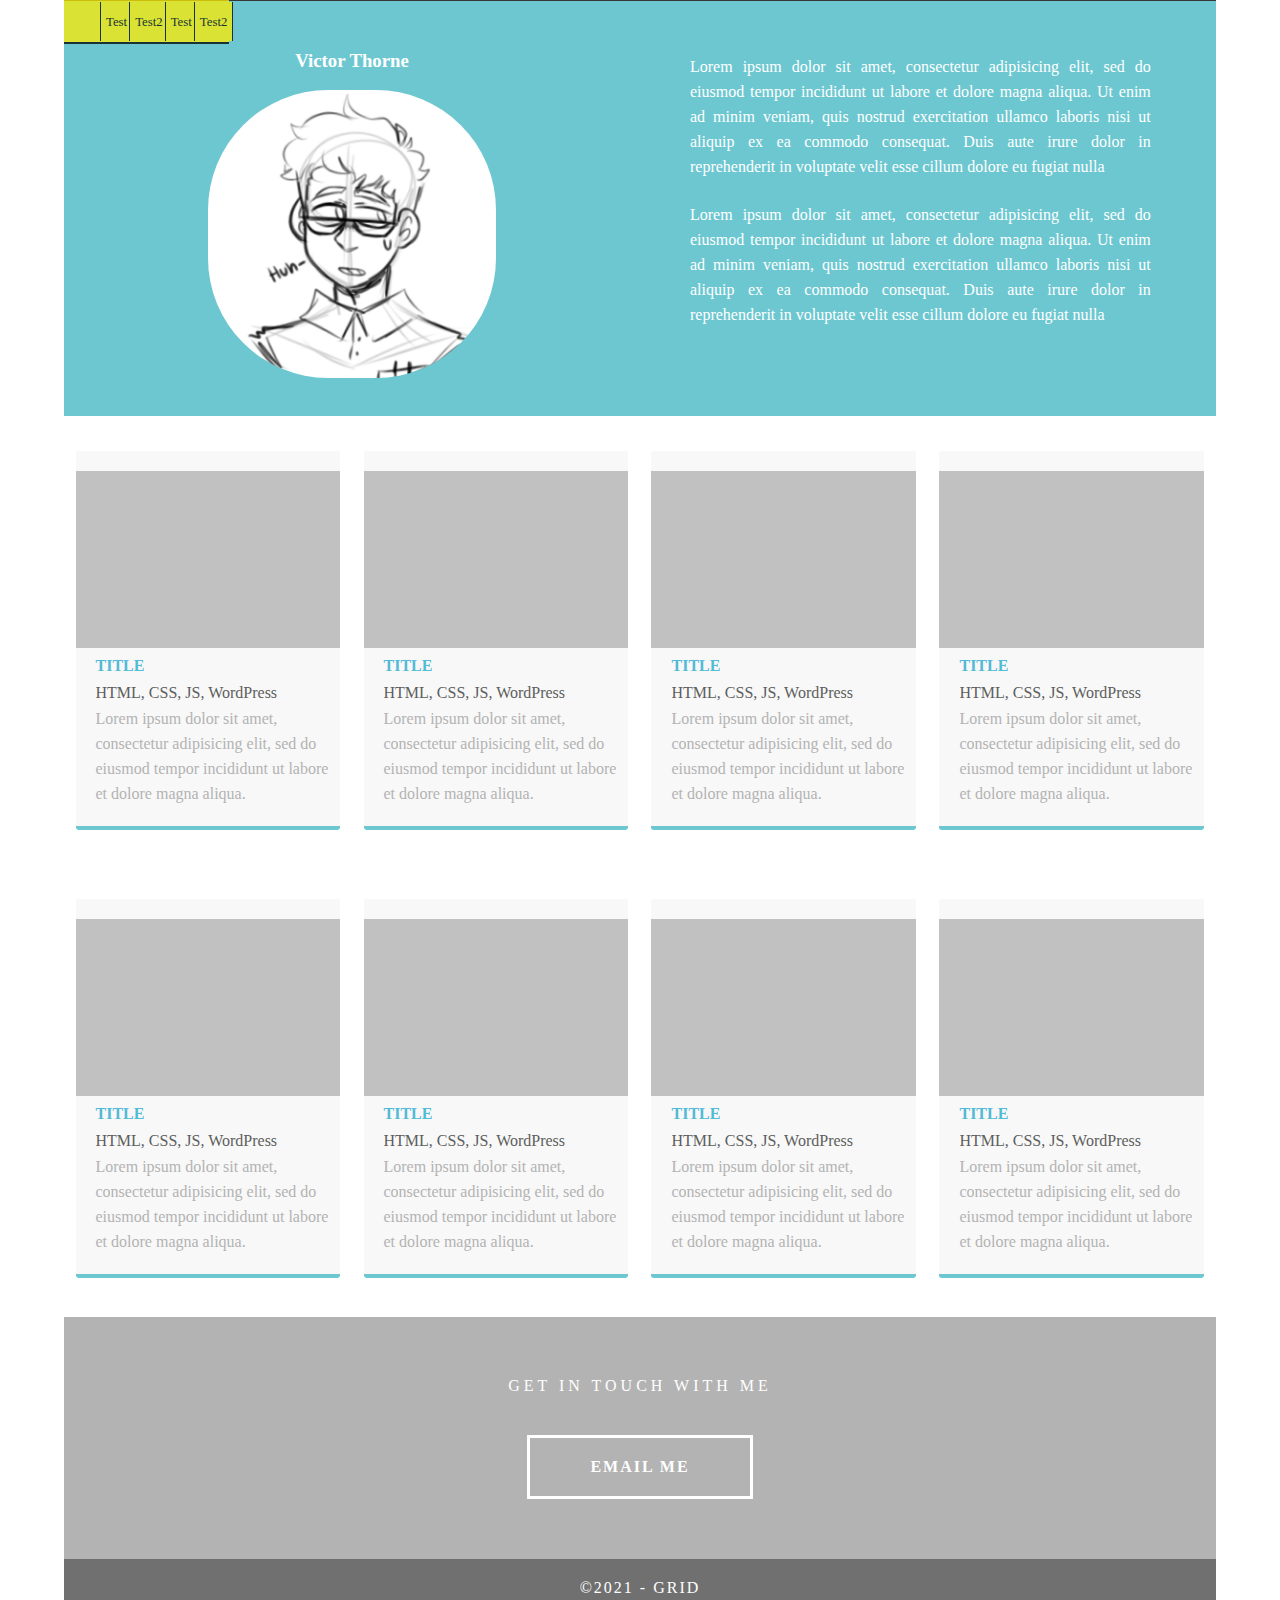
<file: Untitled-1.html>
<!doctype html>
<html>
<head>
<meta charset="utf-8">
<meta http-equiv="X-UA-Compatible" content="IE=edge">
<meta name="viewport" content="width=device-width, initial-scale=1">
<title>Light Theme</title>
<link href="css/simpleGridTemplate.css" rel="stylesheet" type="text/css">
</head>
<body>
<!-- Main Container -->
<div class="container"> 
  <!-- Header -->
  <header class="header">
	<div id="navbar">
		<ul><a href="#"><li>Test</li></a>
			<a href="#"><li>Test2</li></a>
			<a href="#"><li>Test</li></a>
			<a href="#"><li>Test2</li></a>
		</ul>	
	</div>
  </header>
	
	
  <!-- Hero Section -->
  <section class="intro">
    <div class="column">
      <h3>Victor Thorne</h3>
      <img src="images/JPEG_20191020_154116.png" alt="" class="profile"> </div>
    <div class="column">
      <p>Lorem ipsum dolor sit amet, consectetur adipisicing elit, sed do eiusmod tempor incididunt ut labore et dolore magna aliqua. Ut enim ad minim veniam, quis nostrud exercitation ullamco laboris nisi ut aliquip ex ea commodo consequat. Duis aute irure dolor in reprehenderit in voluptate velit esse cillum dolore eu fugiat nulla </p>
      <p>Lorem ipsum dolor sit amet, consectetur adipisicing elit, sed do eiusmod tempor incididunt ut labore et dolore magna aliqua. Ut enim ad minim veniam, quis nostrud exercitation ullamco laboris nisi ut aliquip ex ea commodo consequat. Duis aute irure dolor in reprehenderit in voluptate velit esse cillum dolore eu fugiat nulla</p>
    </div>
  </section>
  <!-- Stats Gallery Section -->
  <div class="gallery">
    <div class="thumbnail"> <a href="#"><img src="images/bkg_06.jpg" alt="" width="2000" class="cards"/></a>
      <h4>TITLE</h4>
      <p class="tag">HTML, CSS, JS, WordPress</p>
      <p class="text_column">Lorem ipsum dolor sit amet, consectetur adipisicing elit, sed do eiusmod tempor incididunt ut labore et dolore magna aliqua.</p>
    </div>
    <div class="thumbnail"> <a href="#"><img src="images/bkg_06.jpg" alt="" width="2000" class="cards"/></a>
      <h4>TITLE</h4>
      <p class="tag">HTML, CSS, JS, WordPress</p>
      <p class="text_column">Lorem ipsum dolor sit amet, consectetur adipisicing elit, sed do eiusmod tempor incididunt ut labore et dolore magna aliqua.</p>
    </div>
    <div class="thumbnail"> <a href="#"><img src="images/bkg_06.jpg" alt="" width="2000" class="cards"/></a>
      <h4>TITLE</h4>
      <p class="tag">HTML, CSS, JS, WordPress</p>
      <p class="text_column">Lorem ipsum dolor sit amet, consectetur adipisicing elit, sed do eiusmod tempor incididunt ut labore et dolore magna aliqua.</p>
    </div>
    <div class="thumbnail"> <a href="#"><img src="images/bkg_06.jpg" alt="" width="2000" class="cards"/></a>
      <h4>TITLE</h4>
      <p class="tag">HTML, CSS, JS, WordPress</p>
      <p class="text_column">Lorem ipsum dolor sit amet, consectetur adipisicing elit, sed do eiusmod tempor incididunt ut labore et dolore magna aliqua.</p>
    </div>
  </div>
  <div class="gallery">
    <div class="thumbnail"> <a href="#"><img src="images/bkg_06.jpg" alt="" width="2000" class="cards"/></a>
      <h4>TITLE</h4>
      <p class="tag">HTML, CSS, JS, WordPress</p>
      <p class="text_column">Lorem ipsum dolor sit amet, consectetur adipisicing elit, sed do eiusmod tempor incididunt ut labore et dolore magna aliqua.</p>
    </div>
    <div class="thumbnail"> <a href="#"><img src="images/bkg_06.jpg" alt="" width="2000" class="cards"/></a>
      <h4>TITLE</h4>
      <p class="tag">HTML, CSS, JS, WordPress</p>
      <p class="text_column">Lorem ipsum dolor sit amet, consectetur adipisicing elit, sed do eiusmod tempor incididunt ut labore et dolore magna aliqua.</p>
    </div>
    <div class="thumbnail"> <a href="#"><img src="images/bkg_06.jpg" alt="" width="2000" class="cards"/></a>
      <h4>TITLE</h4>
      <p class="tag">HTML, CSS, JS, WordPress</p>
      <p class="text_column">Lorem ipsum dolor sit amet, consectetur adipisicing elit, sed do eiusmod tempor incididunt ut labore et dolore magna aliqua.</p>
    </div>
    <div class="thumbnail"> <a href="#"><img src="images/bkg_06.jpg" alt="" width="2000" class="cards"/></a>
      <h4>TITLE</h4>
      <p class="tag">HTML, CSS, JS, WordPress</p>
      <p class="text_column">Lorem ipsum dolor sit amet, consectetur adipisicing elit, sed do eiusmod tempor incididunt ut labore et dolore magna aliqua.</p>
    </div>
  </div>
  <!-- Footer Section -->
  <footer id="contact">
    <p class="hero_header">GET IN TOUCH WITH ME</p>
    <div class="button">EMAIL ME </div>
  </footer>
  <!-- Copyrights Section -->
  <div class="copyright">&copy;2021 - <strong>GRID</strong></div>
</div>
<!-- Main Container Ends -->
</body>
</html>
</file>
<file: css/stylesheet.css>
@charset "utf-8";

@media (max-width : 1078px ){
}

.PTK {
	padding-top: 5vw;
	padding-bottom: 5vw;
}

h5 {
	color: white;
	align-content: center;
	text-align: center;
	font-size: 4vw;
	margin-top: -0.3vw;
	margin-bottom: 3vw;
}

.blog {
	padding: 4vw;
	padding-top: 8vw;
	padding-bottom: 0vw;
}

.blog-element {
	background-color: #829FB9;
	padding: 1vw;
	border-radius: 1vw;
	border: 0.2vw antiquewhite solid;
	margin-bottom: 2vw;
}

.blog-element h6{
	margin: 0vw;
	text-align: end;
	color: #323D47
}

.blog-element h4{
	margin-bottom: 1vw;
	margin-top: 0vw;
	text-align: left;
	color: #212121;
	font-size: 1.9vw;
	text-decoration: underline;
	text-decoration-color: #494949;
}

.blog-element p a{
	text-decoration: underline;
	color: #FF0004;
	text-decoration-style: solid;
}

.dns {
	margin-top: 3vw;
	margin-bottom: 4vw;
}

.blog-element img{
	width: 45%;
	padding-right: 3vw;
}

.thumbnail {
	width: 23%;
	text-align: center;
	float: left;
	margin-top: 35px;
	background-color: #F8F8F8;
	padding-bottom: 0px;
	margin-left: 1%;
	margin-right: 1%;
	border-radius: 0.9vw;
	padding-top: 0px;
	border-bottom: 4px solid #C31E1E;
}

.thumbnail img{
	border-top-left-radius: 0.6vw;
	border-top-right-radius: 0.6vw;
}

.thumbnail h4 {
	padding: 0px;
	margin: 0.1vw;
	font-size: 
}

.thumbnail .tag {
	margin: 0.6vw;
}

.thumbnail .text_column {
	font-size: 1.3vw;
	margin: 0.5vw;
}

.thumbnail a{
	text-decoration: none;
	color: black;
}

.thumbnail a:hover {
	background-color: black;
}

body {
	background-color: #000000;
	margin: 0px;
	font-size: 1.6vw;
	overflow: auto;
	font-family: Cambria, "Hoefler Text", "Liberation Serif", Times, "Times New Roman", "serif";
}

h1 {
	color: #FFFFFF;
	display: block;
	font-family: Baskerville, "Palatino Linotype", Palatino, "Century Schoolbook L", "Times New Roman", "serif";
	margin-top: -28vw;
	margin-left: 30%;
}

h2{
	color: #252525;
	display: block;
	font-family: Baskerville, "Palatino Linotype", Palatino, "Century Schoolbook L", "Times New Roman", "serif";
	margin-left: 10vw;
	margin-bottom: 0px;
}

h3 {
	display: inline;
	padding: 0px;
	font-size: 1vw;
}

#whitestripe {
	background-color: #5A5A5A;
	border: 0.1vw #5A5A5A solid;
	padding: 0vw;
	color: aliceblue;
}

#greystripe {
	background-color: #3F3F3F;
	border: 0.1vw #3F3F3F solid;
	padding: 0vw;
	color: aliceblue;
}

#summary {
	padding: 5vw;
	padding-bottom: 9vw;
	background-color: #BCBCBC;
}

#summary img {
	display: inline;
	border-radius: 11vw;
	border: thin black solid;
	margin-left: 7%;
	margin-top: 1vw;
	margin-right: 20px;
}
#logo {
	display: inline;
	padding: 1vw;
	padding-top: 0px;
	padding-bottom: 0px;
	margin-top: -1vw;
	margin-right: 9px;
	float: left;
}

#options {
	display: inline;
	float: right;
	margin: 0px;
	margin-top: -1.8vw;
	padding: 2vw;
	padding-bottom: 0px;
}


#navbar {
	background-color: #FFFFFF;
	position: fixed; 
	width: 100%;
	opacity: 80%;
	margin: 0px;
	top: 0px;
	border-bottom: 1px black solid;
	padding-top: 0.3vw;
	padding-bottom: 0vw;
	border-radius: 0px;
}

#navbar:hover {
	transition-property: padding-top, padding-bottom, border-bottom-left-radius, border-bottom-right-radius;
	transition-duration: 0.4s;
	transition-timing-function: linear;
	padding-top: 1.5vw;
	padding-bottom: 1.5vw;	
	border-bottom-left-radius: 20px;
	border-bottom-right-radius: 20px;
	opacity: 90%;
}
#navbar ul {
	list-style-type: none;
	width: 75%;
	margin: 0px;
	padding-top: 0.9vw;
	padding-bottom: 1vw;
}

#navbar ul li {
	display: inline;
	padding-top: 1vw;
	padding-bottom: 1vw;
	background-color: #ffffff;
	border-left: 1px black solid;
	border-right: 1px black solid;
	padding-left: 1vw;
	padding-right: 1.2vw;
	margin: -0.3vw;
}

#navbar ul li:nth-child(6){
	display: inline;
	padding-top: 1vw;
	padding-bottom: 1vw;
	background-color: #ffffff;
	border-left: 1px black solid;
	border-right: 0px black solid;
	/*padding-left: 22vw;*/
	padding-right: 0vw;
	margin: -0.3vw;
	pointer-events: none;
}

#navbar ul a {
	opacity: 1;
	filter: alpha(opacity=100);
	border-radius: 0px;
	text-decoration: none;
	color: #1D1626;
}

#navbar ul li:hover {
	transition: background-color 0.3s ease-in-out;
	background-color: ghostwhite
}

#navbar ul a:hover {
	color: #122142;
	padding: 0px;
}

#introduction {
	padding: 4vw;
	padding-bottom: 23vw;
}

#gallery {
	padding: 4vw;
	padding-top: 6vw;
	padding-bottom: 0vw;
}

#bottom {
	margin-left: -4vw;
	margin-top: -11vw;
}

#endnote {
	padding: 1vw;
	background-color: #1B1B1B;
	text-align: -webkit-center;
	text-align: center;
}

#endnote ul {
	list-style-type: none;
	margin: 0px;
	padding-top: 0.9vw;
	padding-bottom: 1vw;
}

#endnote ul a {
	text-decoration: none;
	color: #BEC5CC;
	padding: 0px;
	margin-left: 5vw;
	margin-right: 5vw;
}

#endnote ul a:hover {
	color: #FFFFFF;
}

#endnote ul li {
	display: inline;
	padding-top: 1vw;
	padding-bottom: 1vw;
	margin-left: 0vw;
	margin-right: 0vw;
}

.column {
	margin-top: 0vw;
	margin-right: 3vw;
	width: 50%;
	text-align: left;
	float: right;
}

.column2 {
	margin-top: 0vw;
	margin-right: 3vw;
	width: 45%;
	text-align: left;
	float: right;
}
.CPT {
	padding-top: 1vw;
	padding-bottom: 1vw;
}
.dns {
}
</file>
<file: css/simpleGridTemplate.css>
@charset "UTF-8";
/* Body */
body {
	font-family: Cambria, "Hoefler Text", "Liberation Serif", Times, "Times New Roman", serif;
	background-color: #FFFFFF;
	margin: 0;
}
/* Container */
.container {
	width: 90%;
	margin-left: auto;
	margin-right: auto;
	background-color: #FFFFFF;
}
/* Header */
header {
	width: 100%;
	height: 8%;
	background-color: #5D5E5D;
	border-bottom: 1px solid #353635;
}

#navbar {
	background-color: #ffeb00;
	margin-top: 0px;
	/*margin-bottom: 10px;*/
	margin-left: 0px;
	margin-right: 0px;
	border-radius: 0px;
	border-bottom: 2.5px #000000 solid;
	opacity: 0.75;
	filter: alpha(opacity=75);
	position: fixed;
	top: 0px;
}

#navbar ul{
	list-style-type: none;
	background-color: #ffeb00;
	margin-left: 0px;
	margin-right: 0px;
	margin-top: 0px;	
	margin-bottom: 0px;	
	/*text-align: center;*/
	padding-top: 0.9vw;
	padding-bottom: 1vw;

}

#navbar ul li {
	background-color: #ffeb00;
	/*margin-left: 2.5%;
	margin-right: 2.5%;*/
	display: inline;
	padding-top: 1vw;
	padding-bottom: 1vw;
	border-left: 1px black solid;
	border-right: 1px black solid;
	padding-left: 5px;
	padding-right: 5px;
	margin: -4px;
}

#navbar ul a {
	opacity: 1;
	filter: alpha(opacity=100);
	border-radius: 0px;
	text-decoration: none;
	/*font-family: arial;*/
	font-size: 1vw;
	/*padding: .2em 1em;*/
	color: #000000;
	
}

#navbar ul li:hover {
	transition: background-color 1s ease-in-out;
	background-color: #000000;
	border-left: 1px #ffeb00 solid;
	border-right: 1px #ffeb00 solid;
	color: white;
}

.logo {
	color: #fff;
	font-weight: bold;
	margin-left: auto;
	letter-spacing: 4px;
	margin-right: auto;
	text-align: center;
	padding-top: 15px;
	line-height: 2em;
	font-size: 22px;
}
.hero_header {
	color: #FFFFFF;
	text-align: center;
	margin: 0;
	letter-spacing: 4px;
}
/* About Section */
.text_column {
	width: 90%;
	text-align: left;
	font-weight: lighter;
	line-height: 25px;
	float: left;
	padding-left: 20px;
	padding-right: 20px;
	color: #A3A3A3;
}
.gallery {
	clear: both;
	display: inline-block;
	width: 100%;
	background-color: #FFFFFF;
	/* [disabled]min-width: 400px;
*/
	padding-bottom: 35px;
	padding-top: 0px;
	margin-top: -5px;
	margin-bottom: 0px;
}
.thumbnail {
	width: 23%;
	text-align: center;
	float: left;
	margin-top: 35px;
	background-color: #F8F8F8;
	padding-bottom: 20px;
	margin-left: 1%;
	margin-right: 1%;
	border-radius: 3px;
	padding-top: 20px;
	border-bottom: 4px solid #6DC7D0;
}
.gallery .thumbnail h4 {
	margin-top: 5px;
	margin-bottom: 5px;
	color: #52BAD5;
	text-align: left;
	padding-left: 20px;
	padding-right: 20px;
}
.gallery .thumbnail p {
	margin: 0;
	color: #B3B3B3;
	text-align: left;
	padding-left: 20px;
}
/* More info */
.intro {
	background-color: #FFFFFF;
	padding-bottom: 35px;
}
.column {
	width: 50%;
	text-align: center;
	padding-top: 30px;
	float: left;
}
.intro .column h3 {
	color: #FFFFFF;
	text-align: center;
}
.intro .column p {
	color: #FFFFFF;
}
.cards {
	width: 100%;
	height: auto;
	max-width: 400px;
	max-height: 200px;
	opacity: 0.8;
}
.intro .column p {
	padding-left: 30px;
	padding-right: 30px;
	text-align: justify;
	line-height: 25px;
	font-weight: lighter;
	margin-left: 20px;
	margin-right: 20px;
	width: 80%;
	margin-top: 4%;
}
.button {
	width: 200px;
	margin-top: 40px;
	margin-right: auto;
	margin-bottom: auto;
	margin-left: auto;
	padding-top: 20px;
	padding-right: 10px;
	padding-bottom: 20px;
	padding-left: 10px;
	text-align: center;
	vertical-align: middle;
	border-radius: 0px;
	text-transform: uppercase;
	font-weight: bold;
	letter-spacing: 2px;
	border: 3px solid #FFFFFF;
	color: #FFFFFF;
	transition: all 0.3s linear;
}
.button:hover {
	background-color: #6DC7D0;
	color: #FFFFFF;
	cursor: pointer;
}
.copyright {
	text-align: center;
	padding-top: 20px;
	padding-bottom: 20px;
	background-color: #717070;
	color: #FFFFFF;
	text-transform: uppercase;
	font-weight: lighter;
	letter-spacing: 2px;
	border-top-width: 2px;
}
footer {
	background-color: #B3B3B3;
	padding-top: 60px;
	padding-bottom: 60PX;
}
.intro {
	display: inline-block;
	background-color: #6DC7D0;
}
.profile {
	width: 50%;
	border-radius: 120px;
}
.gallery .thumbnail .tag {
	color: #5D5E5D;
	padding-bottom: 4px;
	padding-top: 4px;
	text-align: left;
	padding-left: 20px;
	padding-right: 20px;
}

/* Mobile */
@media (max-width: 320px) {
.logo {
	width: 100%;
	text-align: center;
	margin-top: 13px;
	margin-right: 0px;
	margin-bottom: 0px;
	margin-left: 0px;
}
.text_column {
	width: 100%;
	text-align: justify;
	padding: 0;
}
.intro .column p {
	width: 80%;
	margin-left: 0px;
}
.text_column {
	padding-left: 20px;
}
.thumbnail {
	width: 100%;
}
.column {
	width: 100%;
	margin-top: 0px;
}
.hero_header {
	padding-left: 10px;
	padding-right: 10px;
	line-height: 22px;
	text-align: center;
}
}

/* Small Tablets */
@media (min-width: 321px)and (max-width: 767px) {
.logo {
	width: 100%;
	text-align: center;
	margin-top: 13px;
	margin-right: 0px;
	margin-bottom: 0px;
	margin-left: 0px;
}
.text_column {
	width: 100%;
	text-align: left;
	padding: 0;
}
.thumbnail {
	width: 100%;
}
.column {
	width: 100%;
	margin-top: 0px;
}
.thumbnail {
	width: 100%;
}
.text_column {
	padding-left: 20px;
	padding-right: 20px;
	width: 90%;
}
.column {
	width: 100%;
	margin-left: 0px;
	margin-right: 0px;
}
.profile {
	width: 100%;
}
.intro .column p {
	width: 90%;
	text-align: center;
	padding-left: 0px;
}
}

/* Small Desktops */
@media (min-width: 768px) and (max-width: 1096px) {
.text_column {
	width: 100%;
}
.thumbnail {
	width: 48%;
}
.text_column {
	width: 90%;
	margin: 0;
	padding: 20px;
}
.intro .column p {
	width: 80%;
}
}
</file>
